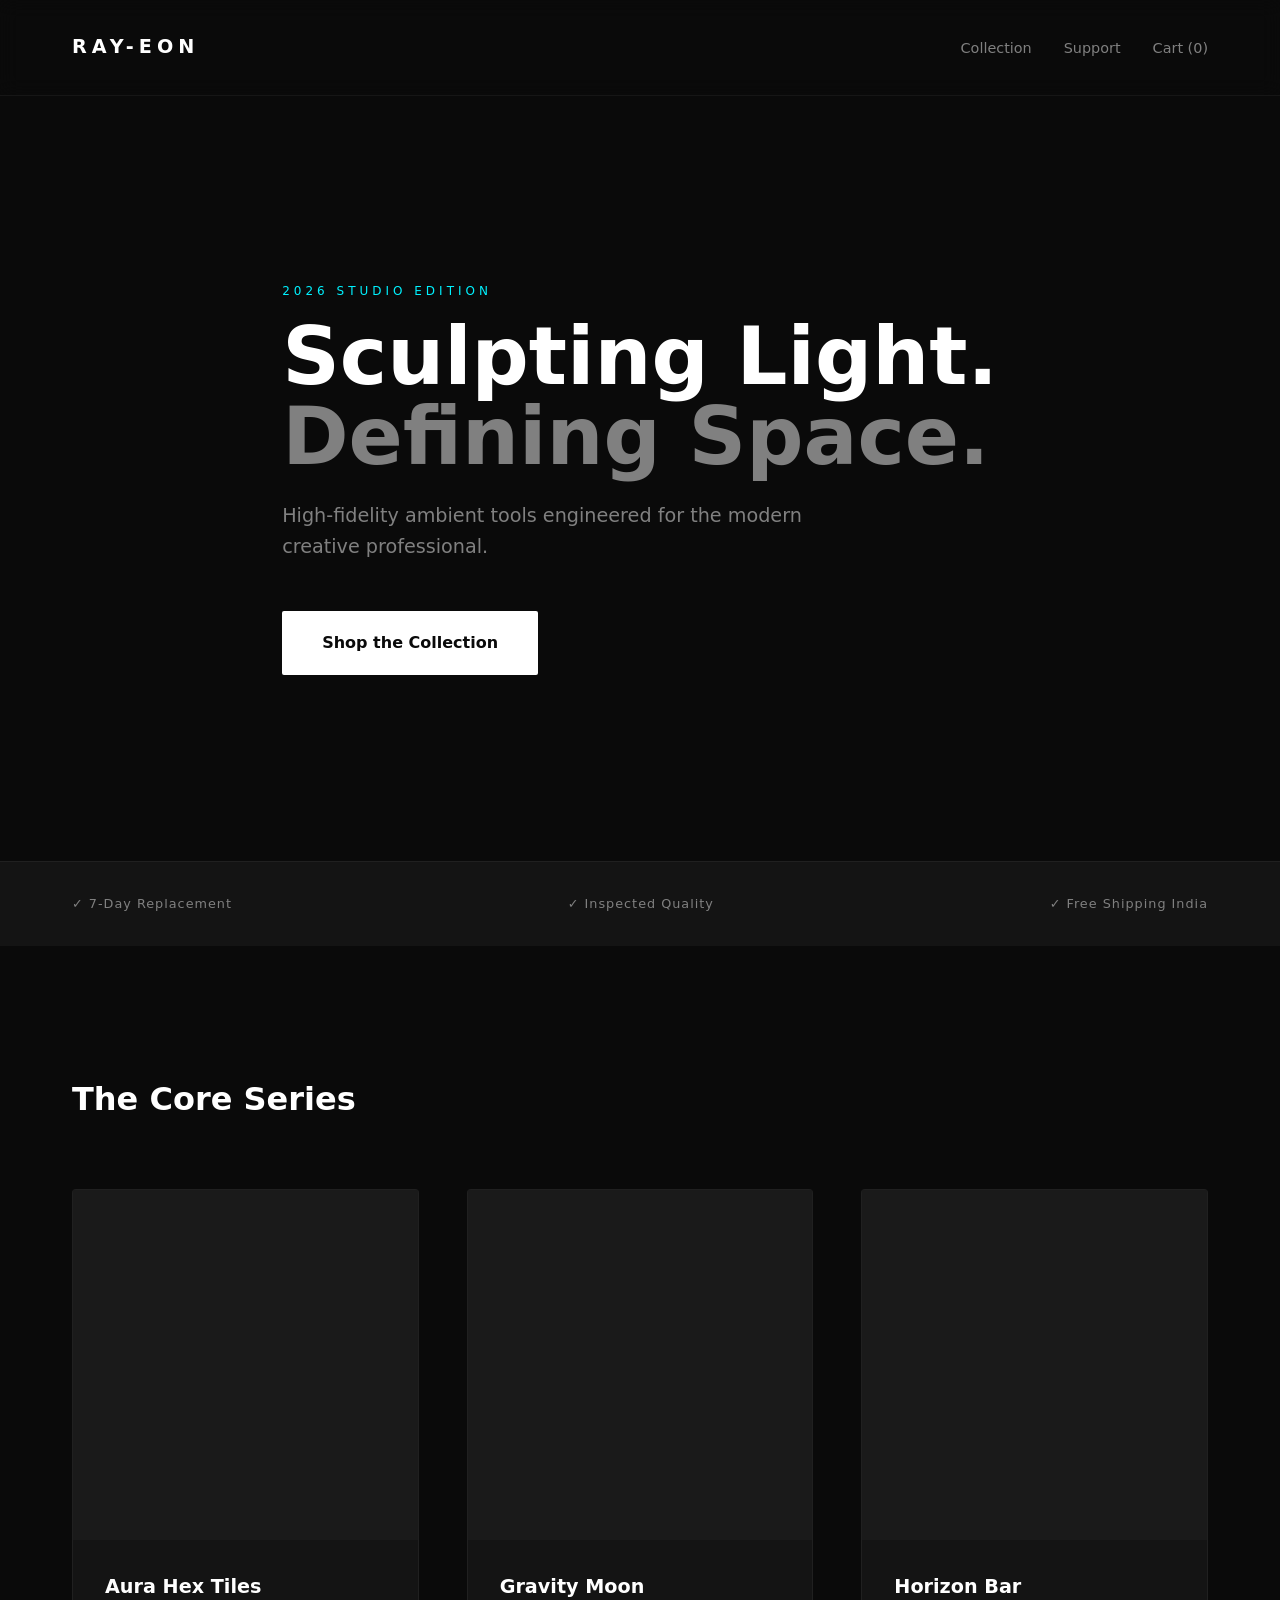
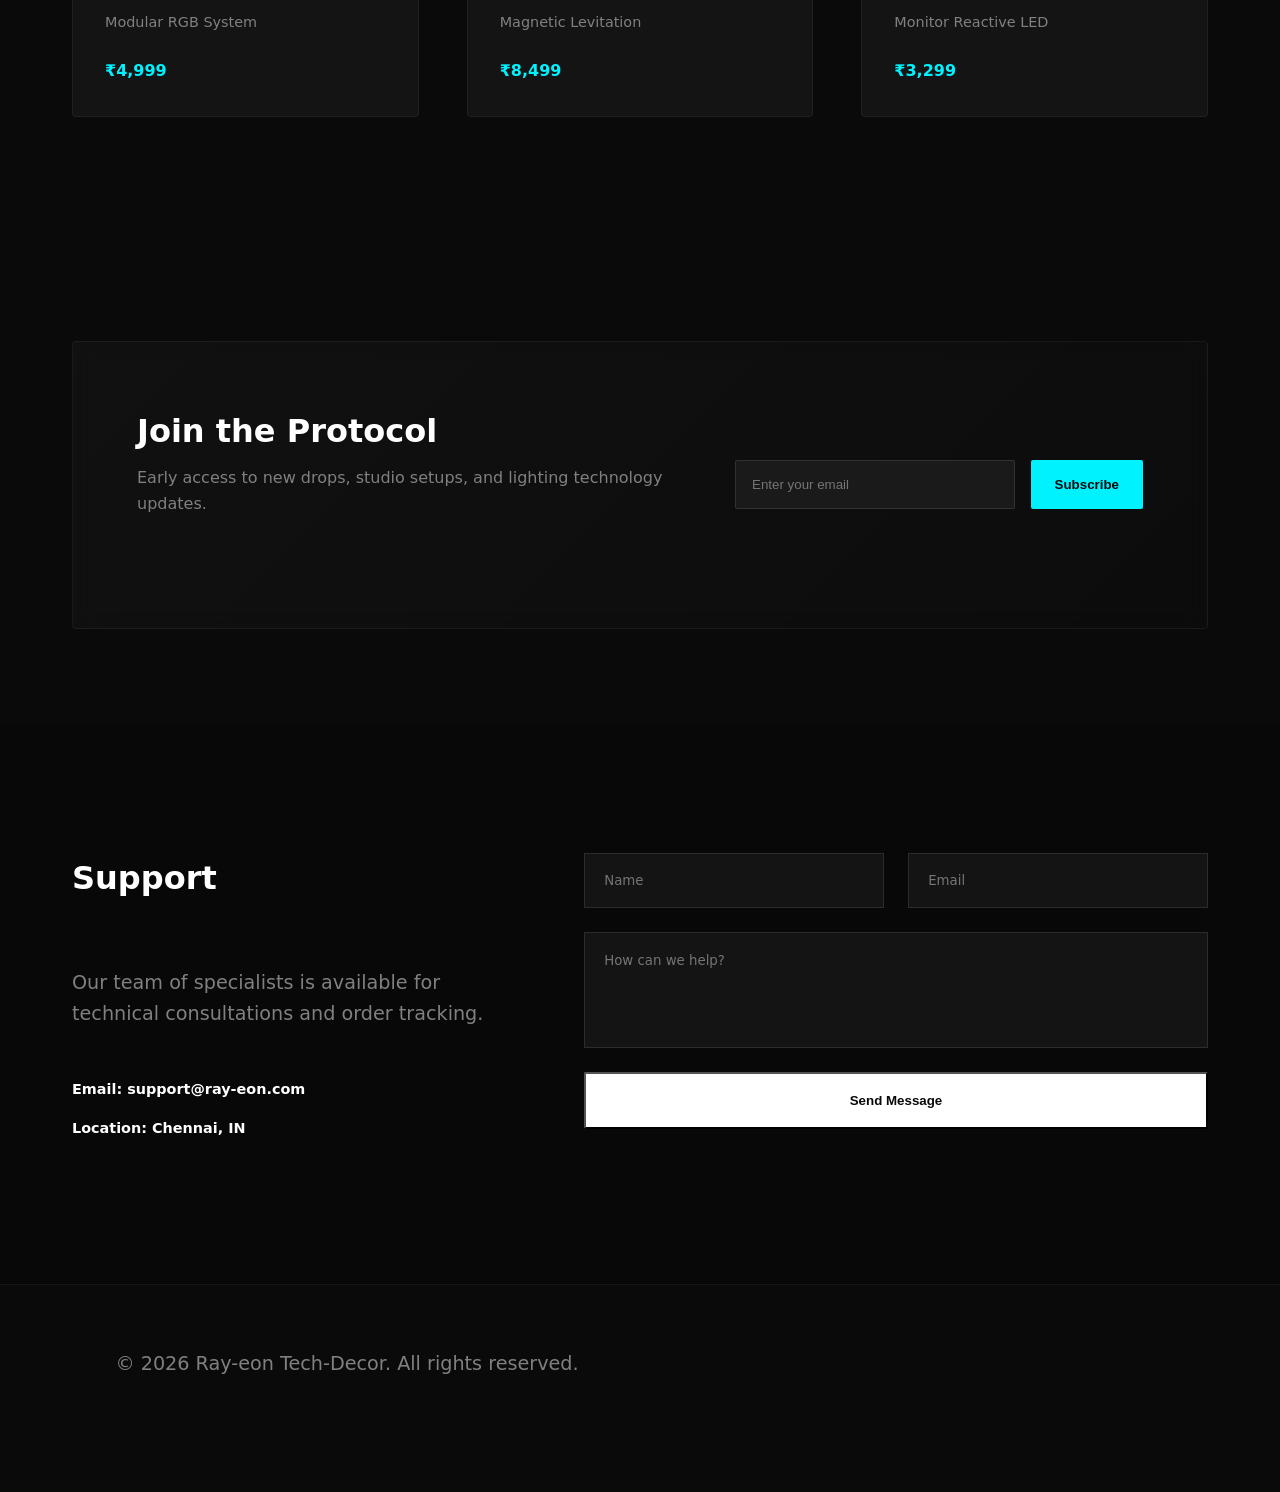
<file: index.html>
<!DOCTYPE html>
<html lang="en">
<head>
    <meta charset="UTF-8">
    <meta name="viewport" content="width=device-width, initial-scale=1.0">
    <title>Ray-eon | Ambient Tech-Decor</title>
    <link rel="stylesheet" href="style.css">
</head>
<body>
    <nav class="navbar">
        <div class="container">
            <div class="logo">RAY-EON</div>
            <ul class="nav-links">
                <li><a href="#products">Collection</a></li>
                <li><a href="#support">Support</a></li>
                <li><a href="#" class="cart-icon">Cart (0)</a></li>
            </ul>
        </div>
    </nav>

    <header class="hero">
        <div class="container">
            <span class="eyebrow">2026 Studio Edition</span>
            <h1>Sculpting Light.<br><span class="muted-text">Defining Space.</span></h1>
            <p>High-fidelity ambient tools engineered for the modern creative professional.</p>
            <a href="#products" class="btn-main">Shop the Collection</a>
        </div>
    </header>

    <section class="trust-bar">
        <div class="container">
            <div class="trust-grid">
                <div class="trust-item">✓ 7-Day Replacement</div>
                <div class="trust-item">✓ Inspected Quality</div>
                <div class="trust-item">✓ Free Shipping India</div>
            </div>
        </div>
    </section>

    <section class="products" id="products">
        <div class="container">
            <h2 class="section-title">The Core Series</h2>
            <div class="product-grid">
                <div class="product-card">
                    <a href="product.html?item=aura" class="product-link">
                        <div class="product-image"></div>
                        <div class="product-info">
                            <h3>Aura Hex Tiles</h3>
                            <p>Modular RGB System</p>
                            <span class="price">₹4,999</span>
                        </div>
                    </a>
                </div>

                <div class="product-card">
                    <a href="product.html?item=moon" class="product-link">
                        <div class="product-image"></div>
                        <div class="product-info">
                            <h3>Gravity Moon</h3>
                            <p>Magnetic Levitation</p>
                            <span class="price">₹8,499</span>
                        </div>
                    </a>
                </div>

                <div class="product-card">
                    <a href="product.html?item=horizon" class="product-link">
                        <div class="product-image"></div>
                        <div class="product-info">
                            <h3>Horizon Bar</h3>
                            <p>Monitor Reactive LED</p>
                            <span class="price">₹3,299</span>
                        </div>
                    </a>
                </div>
            </div>
        </div>
    </section>

    <section class="newsletter">
        <div class="container">
            <div class="newsletter-card">
                <div class="newsletter-text">
                    <h2>Join the Protocol</h2>
                    <p>Early access to new drops, studio setups, and lighting technology updates.</p>
                </div>
                <form class="newsletter-form">
                    <input type="email" placeholder="Enter your email" required>
                    <button type="submit" class="btn-sm">Subscribe</button>
                </form>
            </div>
        </div>
    </section>

    <section class="contact" id="support">
        <div class="container">
            <div class="contact-grid">
                <div class="contact-info">
                    <h2 class="section-title">Support</h2>
                    <p>Our team of specialists is available for technical consultations and order tracking.</p>
                    <div class="contact-details">
                        <span>Email: support@ray-eon.com</span>
                        <span>Location: Chennai, IN</span>
                    </div>
                </div>
                <div class="contact-form-container">
                    <form class="contact-form" action="thank-you.html">
                        <div class="form-row">
                            <input type="text" placeholder="Name" required>
                            <input type="email" placeholder="Email" required>
                        </div>
                        <textarea placeholder="How can we help?" rows="5"></textarea>
                        <button type="submit" class="btn-main">Send Message</button>
                    </form>
                </div>
            </div>
        </div>
    </section>

    <footer class="footer">
        <div class="container">
            <p>&copy; 2026 Ray-eon Tech-Decor. All rights reserved.</p>
        </div>
    </footer>
</body>
</html>
</file>
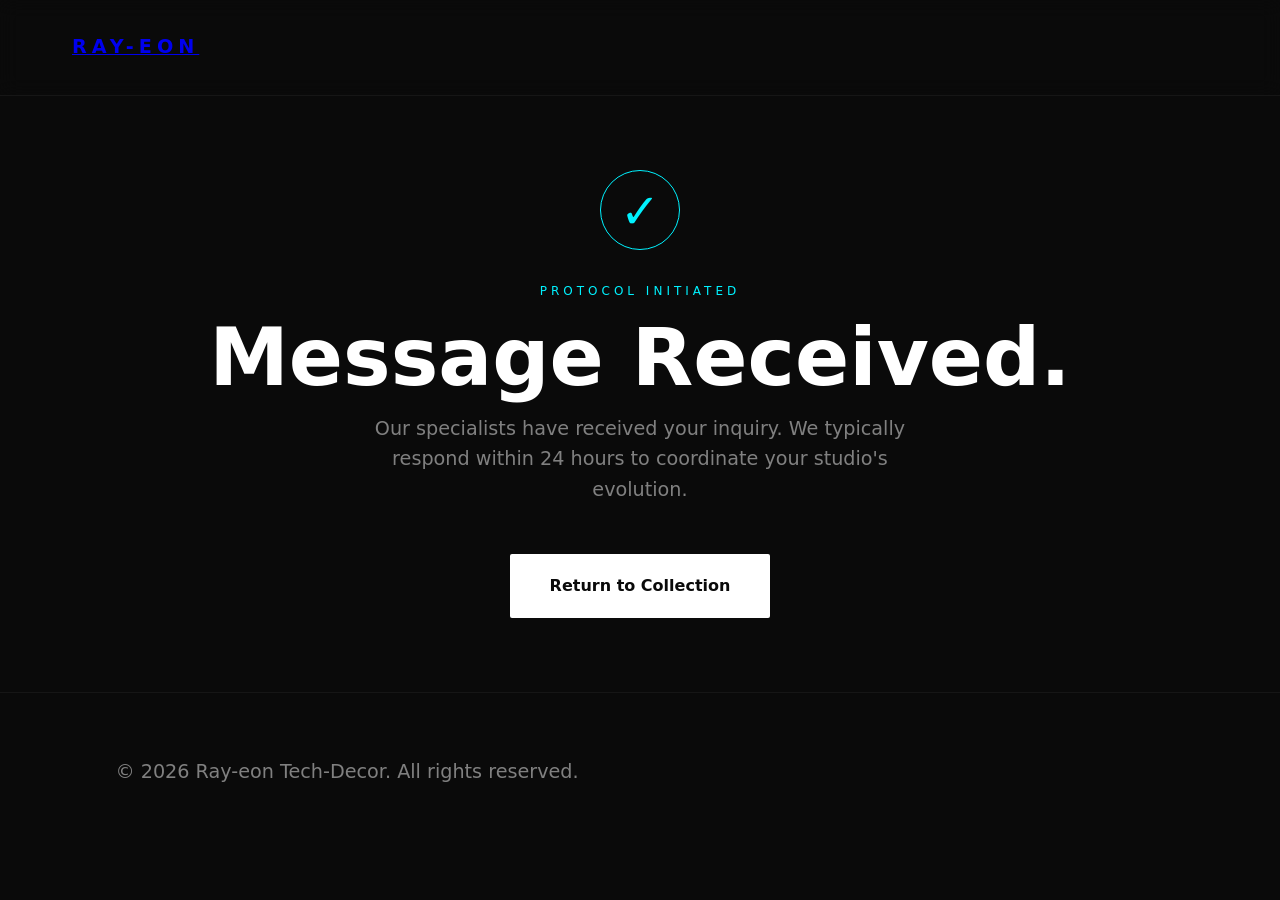
<file: thank-you.html>
<!DOCTYPE html>
<html lang="en">
<head>
    <meta charset="UTF-8">
    <meta name="viewport" content="width=device-width, initial-scale=1.0">
    <title>Message Received | Ray-eon</title>
    <link rel="stylesheet" href="style.css">
</head>
<body class="centered-layout">
    <nav class="navbar">
        <div class="container">
            <a href="index.html" class="logo">RAY-EON</a>
        </div>
    </nav>

    <main class="success-message">
        <div class="container">
            <div class="success-icon">✓</div>
            <span class="eyebrow">Protocol Initiated</span>
            <h1>Message Received.</h1>
            <p>Our specialists have received your inquiry. We typically respond within 24 hours to coordinate your studio's evolution.</p>
            <a href="index.html" class="btn-main">Return to Collection</a>
        </div>
    </main>

    <footer class="footer">
        <div class="container">
            <p>&copy; 2026 Ray-eon Tech-Decor. All rights reserved.</p>
        </div>
    </footer>
</body>
</html>
</file>
<file: style.css>
/* Core Variables */
:root {
    --bg: #0A0A0A;
    --surface: #141414;
    --text: #FFFFFF;
    --muted: #808080;
    --accent: #00F2FF;
    --font: 'Inter', system-ui, sans-serif;
}

* { margin: 0; padding: 0; box-sizing: border-box; }
html { scroll-behavior: smooth; }
body { background: var(--bg); color: var(--text); font-family: var(--font); line-height: 1.6; }
.container { max-width: 1200px; margin: 0 auto; padding: 0 2rem; }

/* Navigation */
.navbar { padding: 2rem 0; position: sticky; top: 0; background: rgba(10,10,10,0.9); backdrop-filter: blur(10px); z-index: 100; border-bottom: 1px solid rgba(255,255,255,0.05); }
.navbar .container { display: flex; justify-content: space-between; align-items: center; }
.logo { font-weight: 800; letter-spacing: 5px; font-size: 1.2rem; }
.nav-links { display: flex; list-style: none; gap: 2rem; align-items: center; }
.nav-links a { text-decoration: none; color: var(--muted); font-size: 0.9rem; transition: 0.3s; }
.nav-links a:hover { color: var(--text); }

/* Hero */
.hero { height: 85vh; display: flex; align-items: center; padding: 4rem 0; }
.eyebrow { color: var(--accent); text-transform: uppercase; letter-spacing: 4px; font-size: 0.75rem; margin-bottom: 1rem; display: block; }
h1 { font-size: clamp(3rem, 8vw, 5rem); line-height: 1; margin-bottom: 1.5rem; font-weight: 800; }
.muted-text { color: var(--muted); }
p { font-size: 1.2rem; color: var(--muted); max-width: 550px; margin-bottom: 3rem; }

/* Buttons */
.btn-main { background: var(--text); color: var(--bg); padding: 1.2rem 2.5rem; text-decoration: none; font-weight: 700; border-radius: 2px; transition: 0.4s; display: inline-block; }
.btn-main:hover { background: var(--accent); transform: translateY(-3px); }

/* Trust Bar */
.trust-bar { background: var(--surface); padding: 2rem 0; border-top: 1px solid rgba(255,255,255,0.05); }
.trust-grid { display: flex; justify-content: space-between; font-size: 0.8rem; color: var(--muted); letter-spacing: 1px; }

/* Product Section */
.products { padding: 8rem 0; }
.section-title { margin-bottom: 4rem; font-size: 2rem; }
.product-grid { display: grid; grid-template-columns: repeat(auto-fit, minmax(300px, 1fr)); gap: 3rem; }
.product-card { background: var(--surface); border: 1px solid rgba(255,255,255,0.05); transition: 0.4s; border-radius: 4px; }
.product-card:hover { border-color: var(--accent); transform: translateY(-10px); }
.product-image { height: 350px; background: #1a1a1a; } /* Placeholder for product photos */
.product-info { padding: 2rem; }
.product-info h3 { font-size: 1.2rem; margin-bottom: 0.5rem; }
.product-info p { font-size: 0.9rem; margin-bottom: 1.5rem; }
.price { font-weight: 800; color: var(--accent); }

/* Footer */
.footer { padding: 4rem 0; text-align: center; border-top: 1px solid rgba(255,255,255,0.05); color: var(--muted); font-size: 0.8rem; }
/* Newsletter Section */
.newsletter { padding: 6rem 0; }
.newsletter-card {
    background: linear-gradient(135deg, rgba(255,255,255,0.03) 0%, rgba(255,255,255,0.01) 100%);
    backdrop-filter: blur(10px);
    border: 1px solid rgba(255,255,255,0.05);
    padding: 4rem;
    border-radius: 4px;
    display: flex;
    justify-content: space-between;
    align-items: center;
    gap: 3rem;
}
.newsletter-text h2 { font-size: 2rem; margin-bottom: 0.5rem; }
.newsletter-text p { color: var(--muted); font-size: 1rem; }

.newsletter-form { display: flex; gap: 1rem; flex-grow: 1; max-width: 500px; }
.newsletter-form input {
    background: #1A1A1A;
    border: 1px solid rgba(255,255,255,0.1);
    padding: 1rem;
    color: white;
    flex-grow: 1;
    border-radius: 2px;
}
.newsletter-form input:focus { outline: 1px solid var(--accent); }

/* Contact Section */
.contact { padding: 8rem 0; background: #080808; }
.contact-grid { display: grid; grid-template-columns: 1fr 1.5fr; gap: 6rem; }
.contact-info p { margin: 1.5rem 0 3rem; color: var(--muted); }
.contact-details span { display: block; margin-bottom: 1rem; font-weight: 700; font-size: 0.9rem; }

.contact-form { display: flex; flex-direction: column; gap: 1.5rem; }
.form-row { display: flex; gap: 1.5rem; }
.contact-form input, .contact-form textarea {
    background: var(--surface);
    border: 1px solid rgba(255,255,255,0.1);
    padding: 1.2rem;
    color: white;
    font-family: inherit;
    width: 100%;
}
.contact-form textarea { resize: none; }
.contact-form input:focus, .contact-form textarea:focus { border-color: var(--accent); outline: none; }

/* Small Utility Button */
.btn-sm {
    background: var(--accent);
    color: var(--bg);
    padding: 0.8rem 1.5rem;
    border: none;
    font-weight: 700;
    cursor: pointer;
    border-radius: 2px;
}
/* Product Page Layout */
.product-single { padding: 4rem 0; }
.product-hero { display: grid; grid-template-columns: 1.2fr 1fr; gap: 5rem; align-items: start; }

/* Gallery Style */
.main-image { height: 600px; background: var(--surface); border-radius: 4px; margin-bottom: 1rem; border: 1px solid rgba(255,255,255,0.05); }
.thumbnail-grid { display: grid; grid-template-columns: repeat(3, 1fr); gap: 1rem; }
.thumb { height: 120px; background: var(--surface); border: 1px solid rgba(255,255,255,0.05); cursor: pointer; }
.thumb:hover { border-color: var(--accent); }

/* Details Style */
.price-large { font-size: 2.5rem; font-weight: 800; color: var(--accent); margin: 1rem 0 2rem; }
.product-description { margin-bottom: 3rem; }
.spec-list { list-style: none; margin-top: 1.5rem; }
.spec-list li { margin-bottom: 0.8rem; font-size: 0.95rem; color: var(--muted); }
.spec-list strong { color: white; }

.purchase-actions { border-top: 1px solid rgba(255,255,255,0.1); padding-top: 2rem; }
.shipping-info { margin-top: 1rem; font-size: 0.8rem; color: var(--muted); }

/* Link resets for index.html cards */
.product-link { text-decoration: none; color: inherit; display: block; }
/* Success Page Styles */
.centered-layout {
    display: flex;
    flex-direction: column;
    min-height: 100vh;
}

.success-message {
    flex-grow: 1;
    display: flex;
    align-items: center;
    justify-content: center;
    text-align: center;
    padding: 4rem 0;
}

.success-icon {
    font-size: 3rem;
    color: var(--accent);
    margin-bottom: 2rem;
    border: 1px solid var(--accent);
    width: 80px;
    height: 80px;
    line-height: 80px;
    border-radius: 50%;
    margin-left: auto;
    margin-right: auto;
}

.success-message h1 {
    margin-bottom: 1rem;
}

.success-message p {
    margin: 0 auto 3rem;
}
</file>
